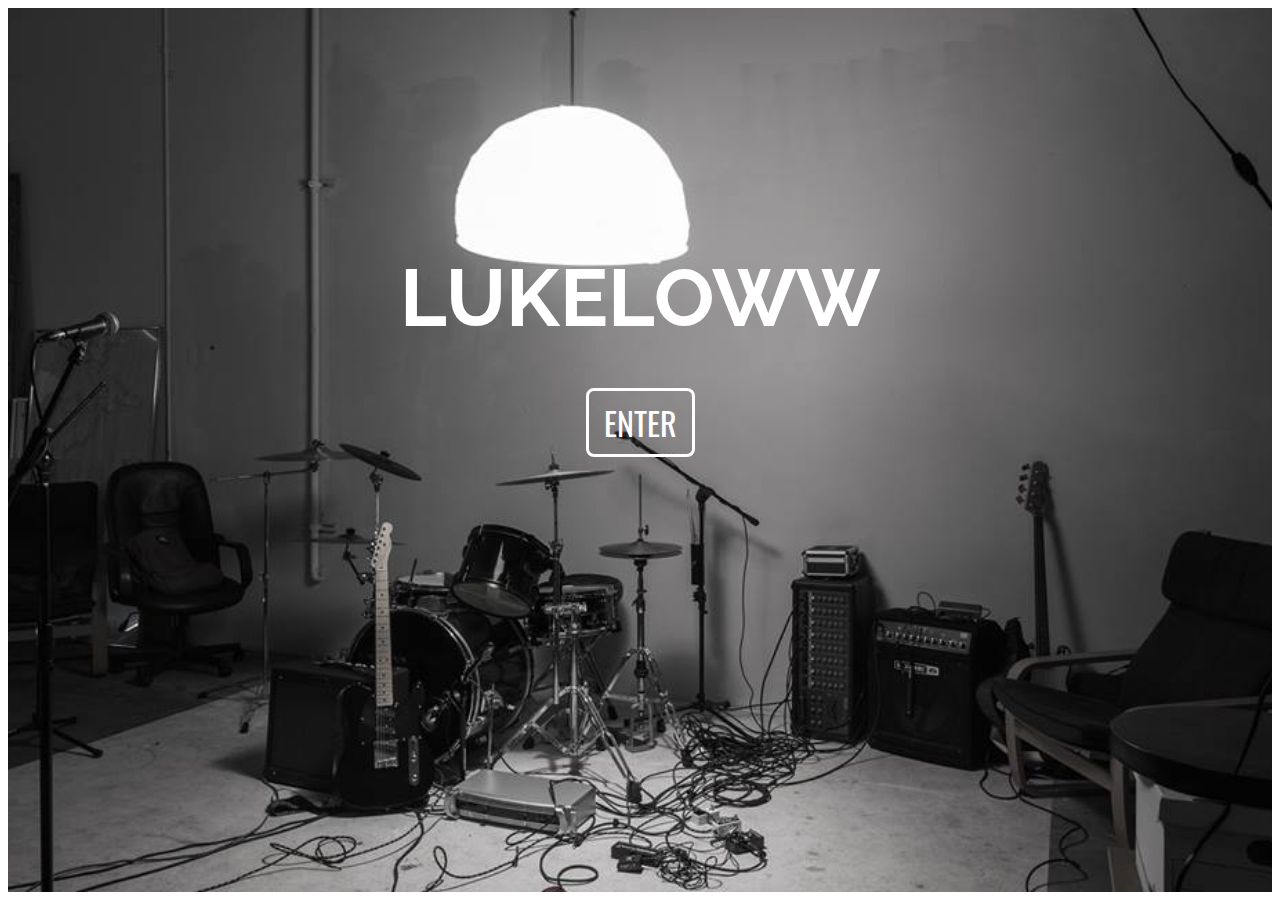
<file: app/templates/opening.html>
<html>
<head>
	<title>LukeLoww</title>
	<link rel="stylesheet" type="text/css" href="../static/styles/layout.css"/>
</head>
<body>
	<div class="opener">
		<div class="openingtext">
			<h1 id="openertitle">LUKELOWW</h1>
			<a id="enterbutton" href="home.html">ENTER</a>
		</div>
	</div>
</body>
</html>
</file>
<file: app/static/styles/layout.css>
@import url('https://fonts.googleapis.com/css?family=Raleway');
@import url('https://fonts.googleapis.com/css?family=Oswald');

.opener {
	background-image: url("../images/dope.jpg");
	height: 100%;
	background-position: center;
	background-repeat: no-repeat;
	background-size: cover;
	text-align: center;
}

.openingtext {
	padding: 15%;
}

#openertitle {
	font-family: "Raleway", sans-serif;
	color: #FFF;
	font-size: 500%;
}

#enterbutton{
	font-family: "Oswald", sans-serif;
	font-size: 200%;
	color: #FFF;
	border: solid #FFF 3px;
	padding: 8px 15px;
	border-radius: 8px;
	text-decoration: none;
}

#enterbutton:hover{
	color: #000;
	border: solid #000 3px;
}

.menu {
	position: fixed;
	top: 0;
	left: 0;
	width: 100%;
	margin: 0;
	padding: 0;
	background-color: #333;
}

.menu ul {
	margin: 0;
	padding: 0;
}

.menu-left {
	margin: 0;
	float: left;
	list-style-type: none;
}

.menu-right {
	margin: 0;
	float: right;
	list-style-type: none;
}

.menu li {
	margin: 0;
	font-family: 'Oswald', sans-serif;
	display: block;
	color: white;
	text-align: center;
	padding: 14px 16px;
	text-decoration: none;
}

.menu li:hover {
	background-color: #111;
}

.home {
	margin: 0;
	padding: 0;
	top: 0;
}

#backgroundimage {
	width: 100%;
	height: 100%;
	display: block;
	background-size: cover;
}

.music {
	background-image: url("../images/dope.jpg");
	height: 100%;
	background-position: center;
	background-repeat: no-repeat;
	background-size: cover;
	text-align: center;
}

.musiccontent {

}

.musictracks {
	
}
</file>
